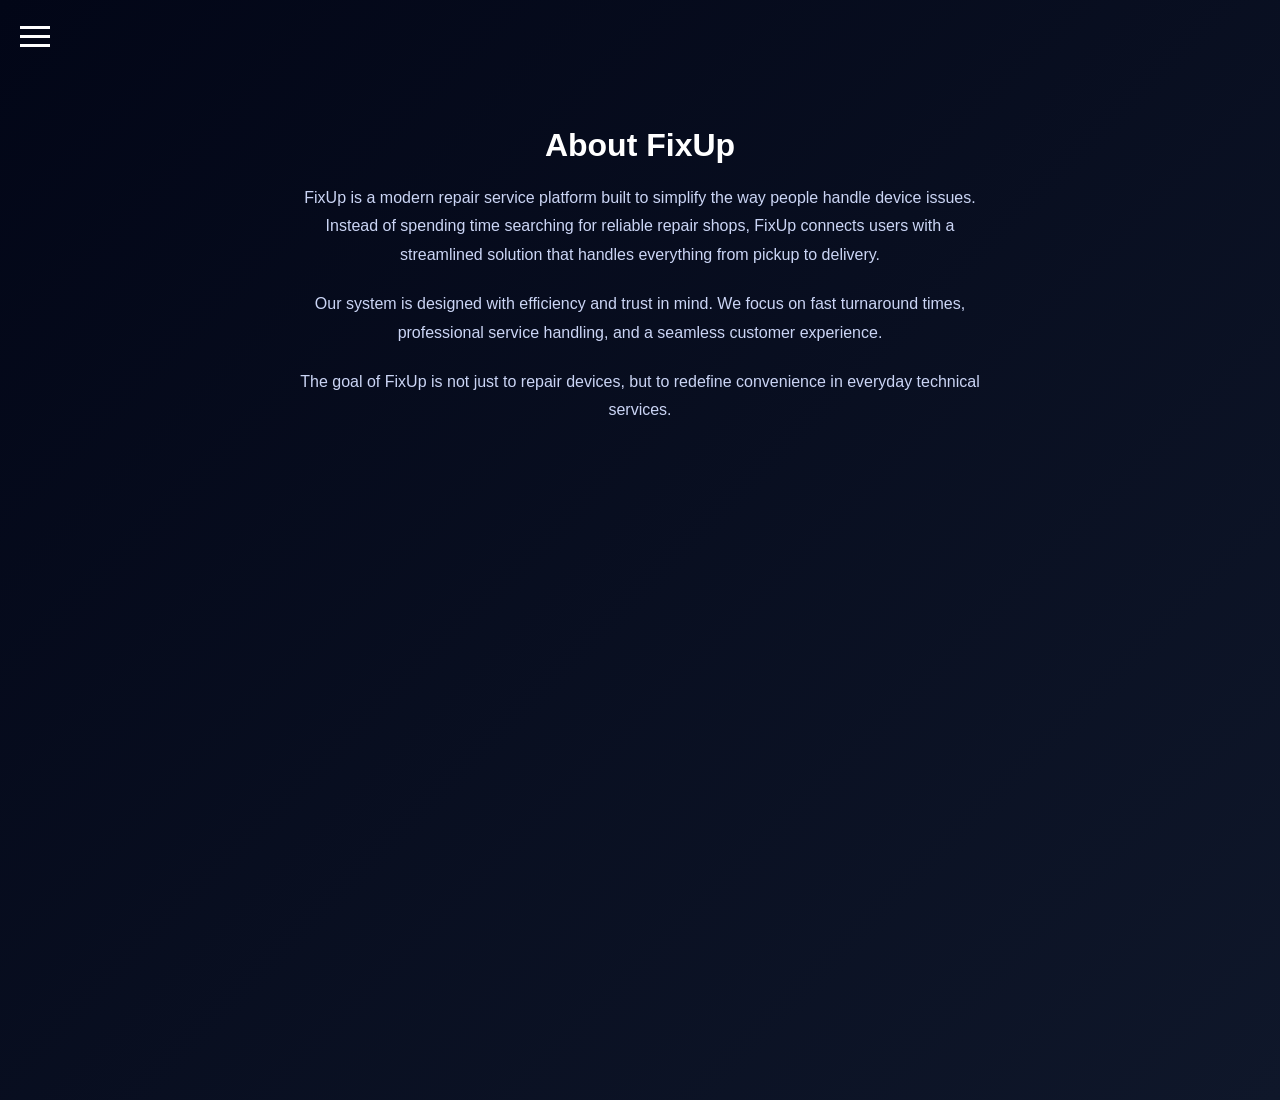
<file: about.html>
<!DOCTYPE html>
<html lang="en">
<head>
  <meta charset="UTF-8">
  <meta name="viewport" content="width=device-width, initial-scale=1.0">
  <title>About - FixUp</title>
  <link rel="stylesheet" href="css/style.css">

  <style>
    .page-container {
      min-height: 100vh;
      background: linear-gradient(135deg, #020617, #0f172a);
      color: #e2e8f0;
      padding: 100px 20px;
      text-align: center;
    }

    .content-box {
      max-width: 700px;
      margin: auto;
    }

    .content-box h1 {
      font-size: 32px;
      margin-bottom: 20px;
      color: white;
    }

    .content-box p {
      line-height: 1.8;
      margin-bottom: 20px;
      color: #cbd5f5;
    }
  </style>
</head>

<body>

<!-- MENU -->
<div class="menu-icon" onclick="toggleMenu()">
  <div></div>
  <div></div>
  <div></div>
</div>

<div class="side-menu" id="sideMenu">
  <a href="index.html" onclick="closeMenu()">Home</a>
  <a href="about.html" onclick="closeMenu()">About</a>
  <a href="features.html" onclick="closeMenu()">Features</a>
</div>

<div class="overlay" id="overlay" onclick="closeMenu()"></div>

<!-- CONTENT -->
<section class="page-container">
  <div class="content-box">

    <h1>About FixUp</h1>

    <p>
      FixUp is a modern repair service platform built to simplify the way people
      handle device issues. Instead of spending time searching for reliable repair
      shops, FixUp connects users with a streamlined solution that handles everything
      from pickup to delivery.
    </p>

    <p>
      Our system is designed with efficiency and trust in mind. We focus on fast
      turnaround times, professional service handling, and a seamless customer
      experience.
    </p>

    <p>
      The goal of FixUp is not just to repair devices, but to redefine convenience
      in everyday technical services.
    </p>

  </div>
</section>

<script src="js/app.js"></script>
</body>
</html>
</file>
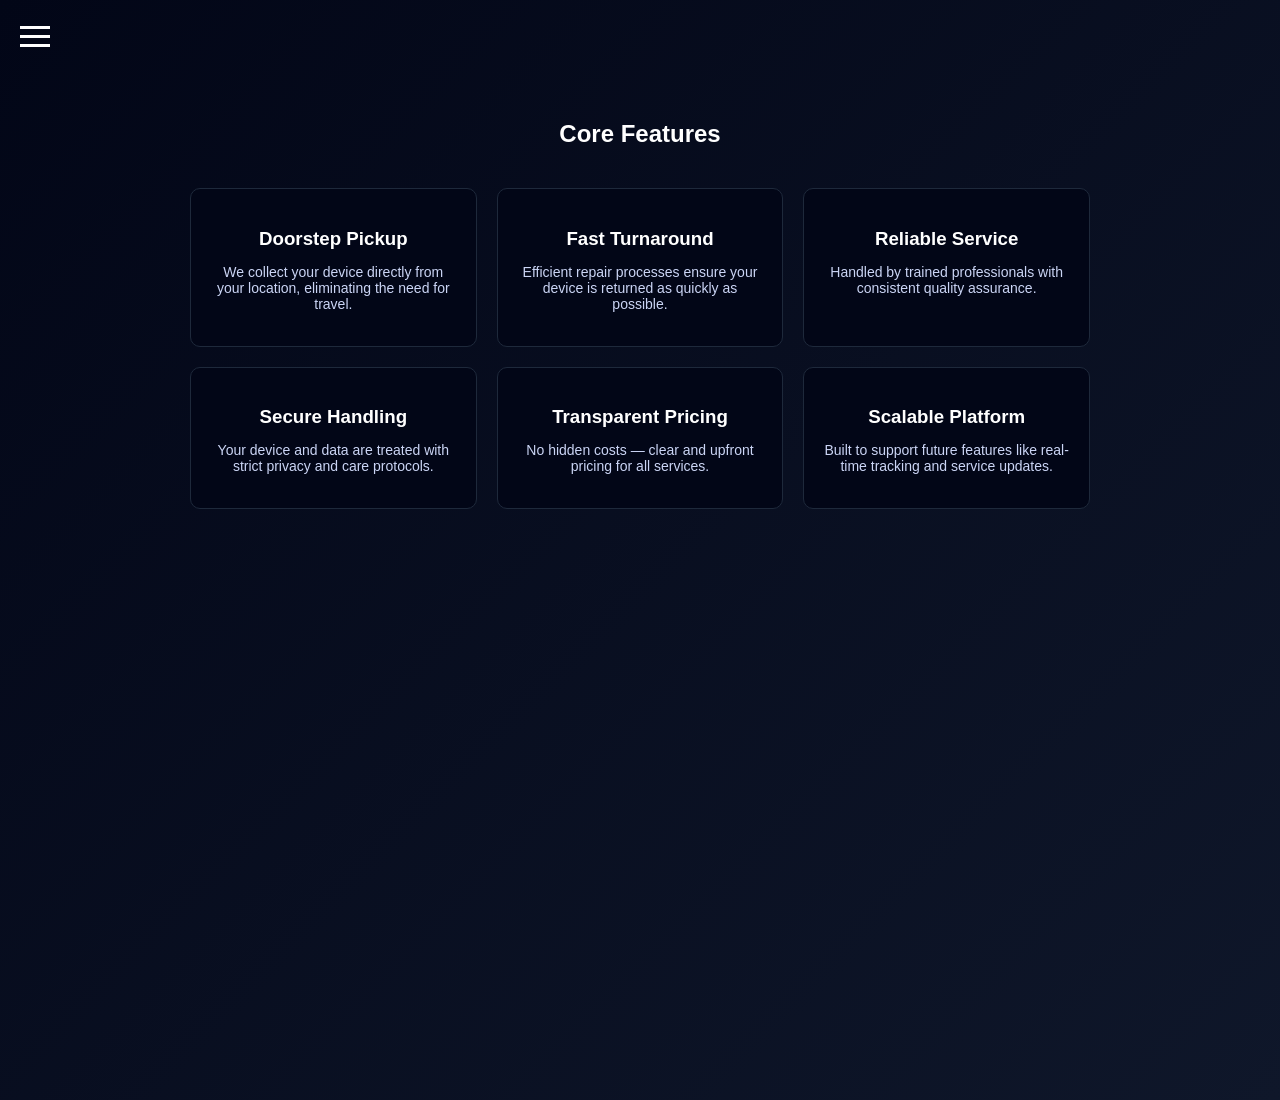
<file: features.html>
<!DOCTYPE html>
<html lang="en">
<head>
  <meta charset="UTF-8">
  <meta name="viewport" content="width=device-width, initial-scale=1.0">
  <title>Features - FixUp</title>
  <link rel="stylesheet" href="css/style.css">

  <style>
    .page-container {
      min-height: 100vh;
      background: linear-gradient(135deg, #020617, #0f172a);
      color: #e2e8f0;
      padding: 100px 20px;
      text-align: center;
    }

    .features-grid {
      display: grid;
      grid-template-columns: repeat(auto-fit, minmax(250px, 1fr));
      gap: 20px;
      max-width: 900px;
      margin: 40px auto;
    }

    .feature-card {
      background: #020617;
      border: 1px solid #1e293b;
      padding: 20px;
      border-radius: 10px;
      transition: 0.3s;
    }

    .feature-card:hover {
      transform: translateY(-5px);
      border-color: #3b82f6;
    }

    .feature-card h3 {
      margin-bottom: 10px;
      color: white;
    }

    .feature-card p {
      font-size: 14px;
      color: #cbd5f5;
    }
  </style>
</head>

<body>

<!-- MENU -->
<div class="menu-icon" onclick="toggleMenu()">
  <div></div>
  <div></div>
  <div></div>
</div>

<div class="side-menu" id="sideMenu">
  <a href="index.html" onclick="closeMenu()">Home</a>
  <a href="about.html" onclick="closeMenu()">About</a>
  <a href="features.html" onclick="closeMenu()">Features</a>
</div>

<div class="overlay" id="overlay" onclick="closeMenu()"></div>

<!-- CONTENT -->
<section class="page-container">

  <h1 style="color:white;">Core Features</h1>

  <div class="features-grid">

    <div class="feature-card">
      <h3>Doorstep Pickup</h3>
      <p>We collect your device directly from your location, eliminating the need for travel.</p>
    </div>

    <div class="feature-card">
      <h3>Fast Turnaround</h3>
      <p>Efficient repair processes ensure your device is returned as quickly as possible.</p>
    </div>

    <div class="feature-card">
      <h3>Reliable Service</h3>
      <p>Handled by trained professionals with consistent quality assurance.</p>
    </div>

    <div class="feature-card">
      <h3>Secure Handling</h3>
      <p>Your device and data are treated with strict privacy and care protocols.</p>
    </div>

    <div class="feature-card">
      <h3>Transparent Pricing</h3>
      <p>No hidden costs — clear and upfront pricing for all services.</p>
    </div>

    <div class="feature-card">
      <h3>Scalable Platform</h3>
      <p>Built to support future features like real-time tracking and service updates.</p>
    </div>

  </div>

</section>

<script src="js/app.js"></script>
</body>
</html>
</file>
<file: css/style.css>
/* RESET */
body {
  margin: 0;
  font-family: Arial, sans-serif;
  color: white;
  background: #0f172a;
}

/* HERO SECTION */
.hero {
  height: 100vh;
  background-image: url("../images/bg-mobile.webp");
  background-position: center;
  background-size: cover;
  background-repeat: no-repeat;

  position: relative;
  display: flex;
  justify-content: center;
  align-items: center;
}

/* Desktop override */
@media (min-width: 768px) {
  .hero {
    background-image: url("../images/bg-desktop.webp");
  }
}
.hero {
  background-attachment: scroll;
}

/* OVERLAY */
.hero::before {
  content: "";
  position: absolute;
  inset: 0;
  background: linear-gradient(
    to bottom,
    rgba(0, 0, 0, 0.3),
    rgba(0, 0, 0, 0.6)
  );
}

/* CONTENT */
.hero-content {
  position: absolute;
  left: 10%;
  top: 75%;
  transform: translateY(-50%);
  text-align: left;
  z-index: 1;

  opacity: 0;
  animation: fadeIn 1s ease forwards;
}

.hero p {
  font-size: 20px;
  margin-bottom: 20px;
}

.hero button {
  padding: 12px 24px;
  background: #3b82f6;
  border: none;
  color: white;
  cursor: pointer;
}

.hero button:hover {
  opacity: 0.85;
  transition: 0.3s;
}

/* FORM SECTION */
.form-section {
  padding: 60px 20px;
  text-align: center;
  background: #020617;
}

.form-section h2 {
  margin-bottom: 20px;
}

/* INPUTS */
input,
textarea {
  display: block;
  width: 90%;
  max-width: 400px;
  margin: 10px auto;
  padding: 10px;
  border-radius: 5px;
  border: none;
}
select {
  display: block;
  width: 95%;
  max-width: 422px;
  margin: 10px auto;
  padding: 10px;
  border-radius: 5px;
  border: none;
}
textarea {
  resize: none;
  height: 80px;
}


/* BUTTON */
button {
  padding: 10px 20px;
  background: #22c55e;
  border: none;
  cursor: pointer;
}

button:active {
  transform: scale(0.97);
}

/* SUCCESS MESSAGE */
#successMessage {
  text-align: center;
}

/* ANIMATION */
@keyframes fadeIn {
  from {
    opacity: 0;
    transform: translateY(20px);
  }
  to {
    opacity: 1;
    transform: translateY(0);
  }
}

/* HAMBURGER ICON */
.menu-icon {
  position: fixed;
  top: 20px;
  left: 20px;
  z-index: 1000;
  cursor: pointer;
}

.menu-icon div {
  width: 30px;
  height: 3px;
  background: white;
  margin: 6px 0;
  transition: 0.3s;
}

/* SIDE MENU */
.side-menu {
  position: fixed;
  top: 0;
  left: -250px;
  width: 250px;
  height: 100%;
  background: #020617;
  padding-top: 60px;
  transition: 0.3s;
  z-index: 999;
}

.side-menu a {
  display: block;
  padding: 15px 20px;
  color: white;
  text-decoration: none;
}

.side-menu a:hover {
  background: #1e293b;
}

.side-menu.active {
  left: 0;
}

/* OVERLAY */
.overlay {
  position: fixed;
  inset: 0;
  backdrop-filter: blur(6px);
  background: rgba(0, 0, 0, 0.3);
  opacity: 0;
  visibility: hidden;
  transition: 0.3s;
  z-index: 998;
}

.overlay.active {
  opacity: 1;
  visibility: visible;
}

/* MENU ANIMATION */
.menu-icon.active div:nth-child(1) {
  transform: rotate(45deg) translate(5px, 5px);
}

.menu-icon.active div:nth-child(2) {
  opacity: 0;
}

.menu-icon.active div:nth-child(3) {
  transform: rotate(-45deg) translate(7px, -6px);
}

/* ===== LAYOUT ===== */
.form-wrapper {
  display: flex;
  gap: 20px;
  padding: 20px;
  align-items: stretch;
}

.form-box {
  flex: 1;
}

/* MAP */
#map {
  flex: 1;
  width: 100%;
  height: 400px;
  border-radius: 10px;
  box-shadow: 0 10px 25px rgba(0, 0, 0, 0.2);
}

/* MOBILE FIXES */
@media (max-width: 768px) {
  .form-wrapper {
    flex-direction: column; /* Stack vertically */
    padding: 10px;
  }

  .form-box {
    width: 100%;
    order: 1; /* Move form to bottom */
  }

  #map {
    order: 2; /* Move map to top */
    width: 100% !important;
    height: 350px !important; /* FORCED HEIGHT FOR MOBILE */
    min-height: 350px;
    display: block !important;
    margin-bottom: 20px;
  }
}

@keyframes fadeIn {
  from { opacity: 0; transform: translateY(20px); }
  to { opacity: 1; transform: translateY(0); }
}
#map-search {
  width: 100%;
  max-width: 400px;
  margin: 10px auto;
  padding: 10px;
  border-radius: 5px;
  border: none;
  display: block;
}
</file>
